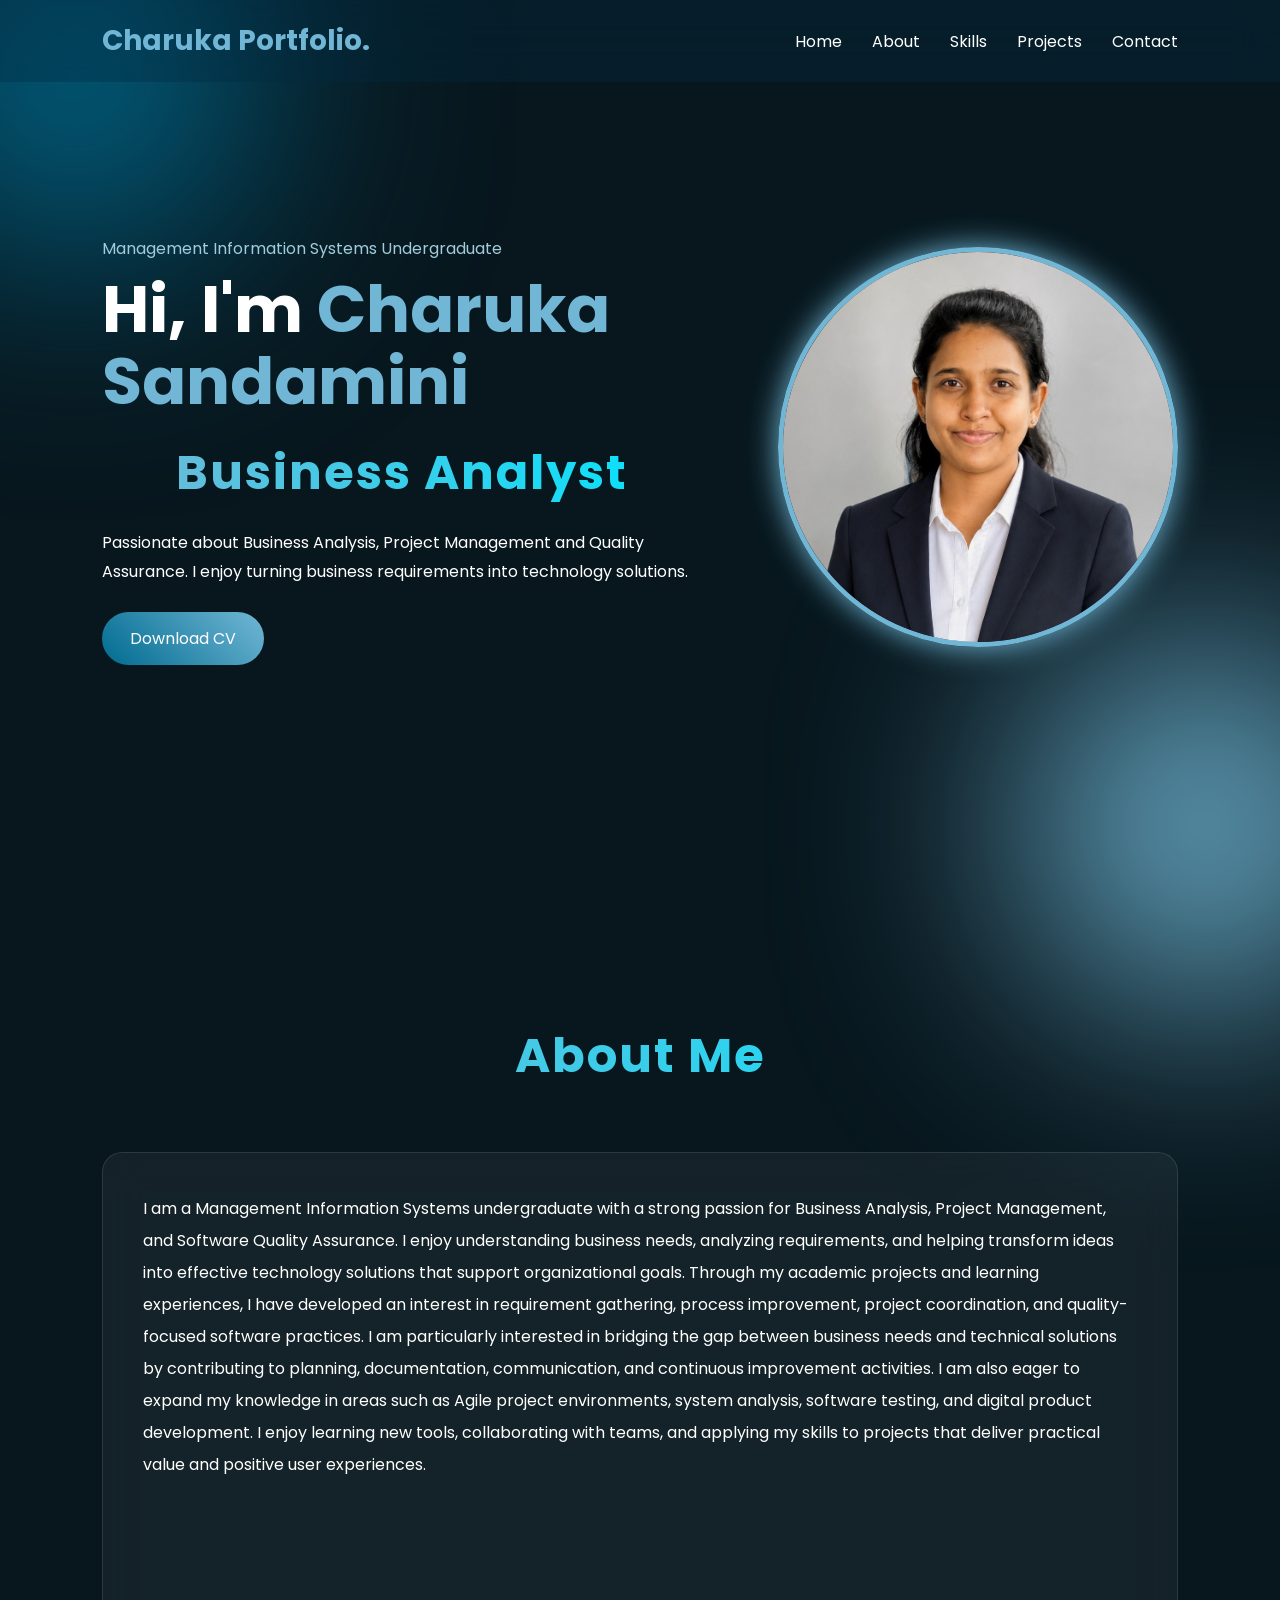
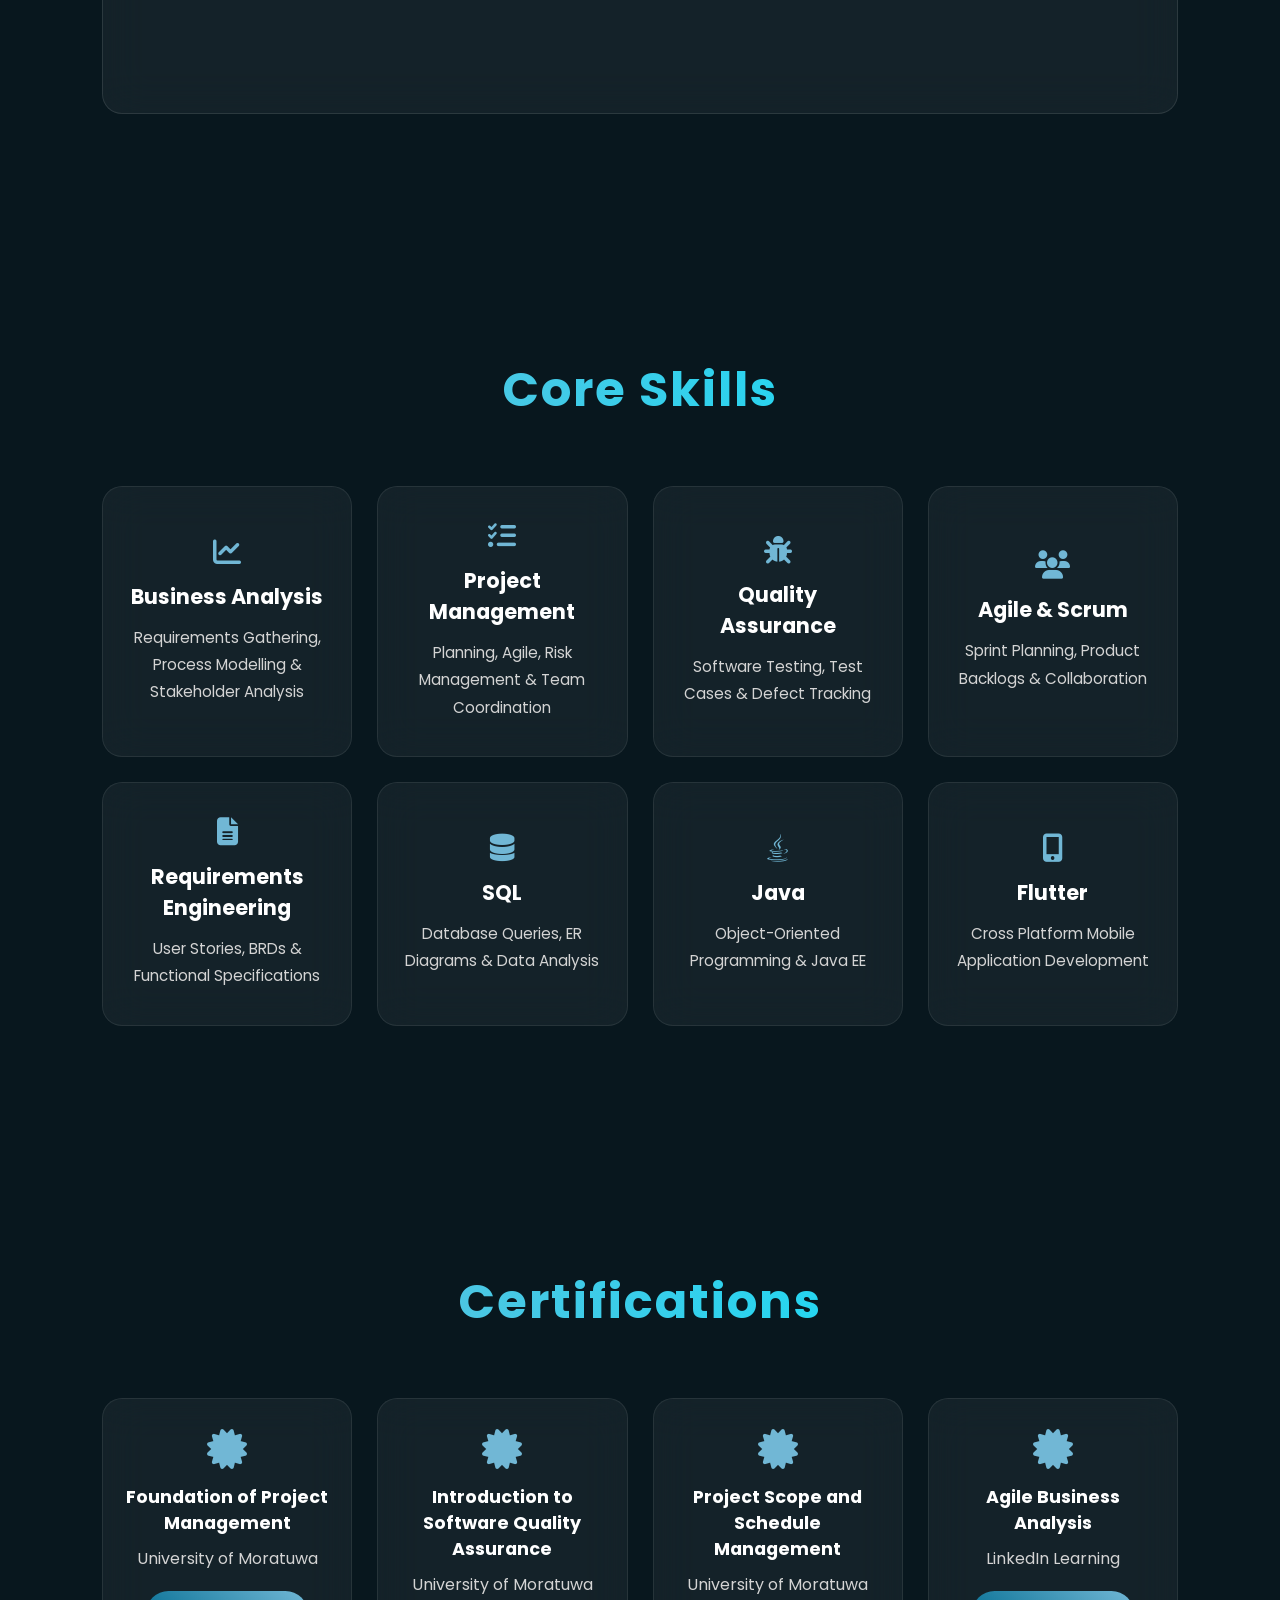
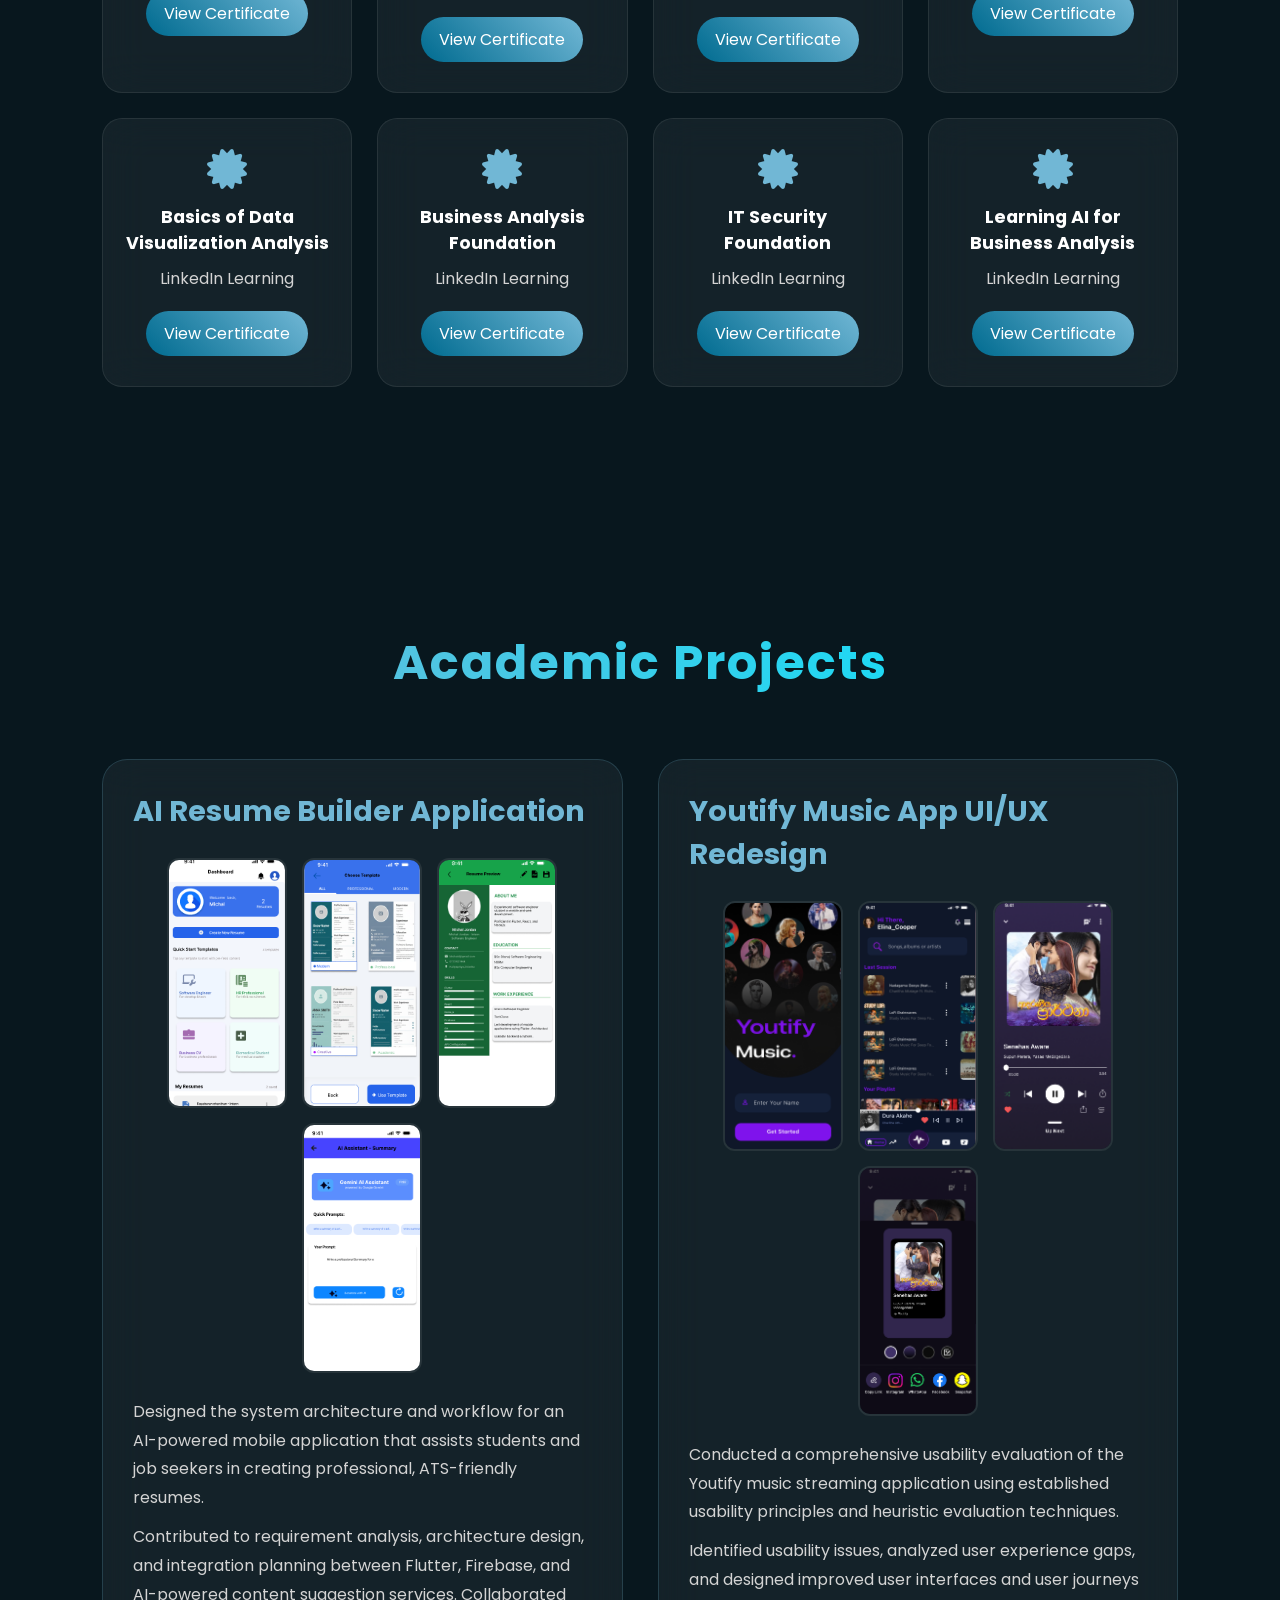
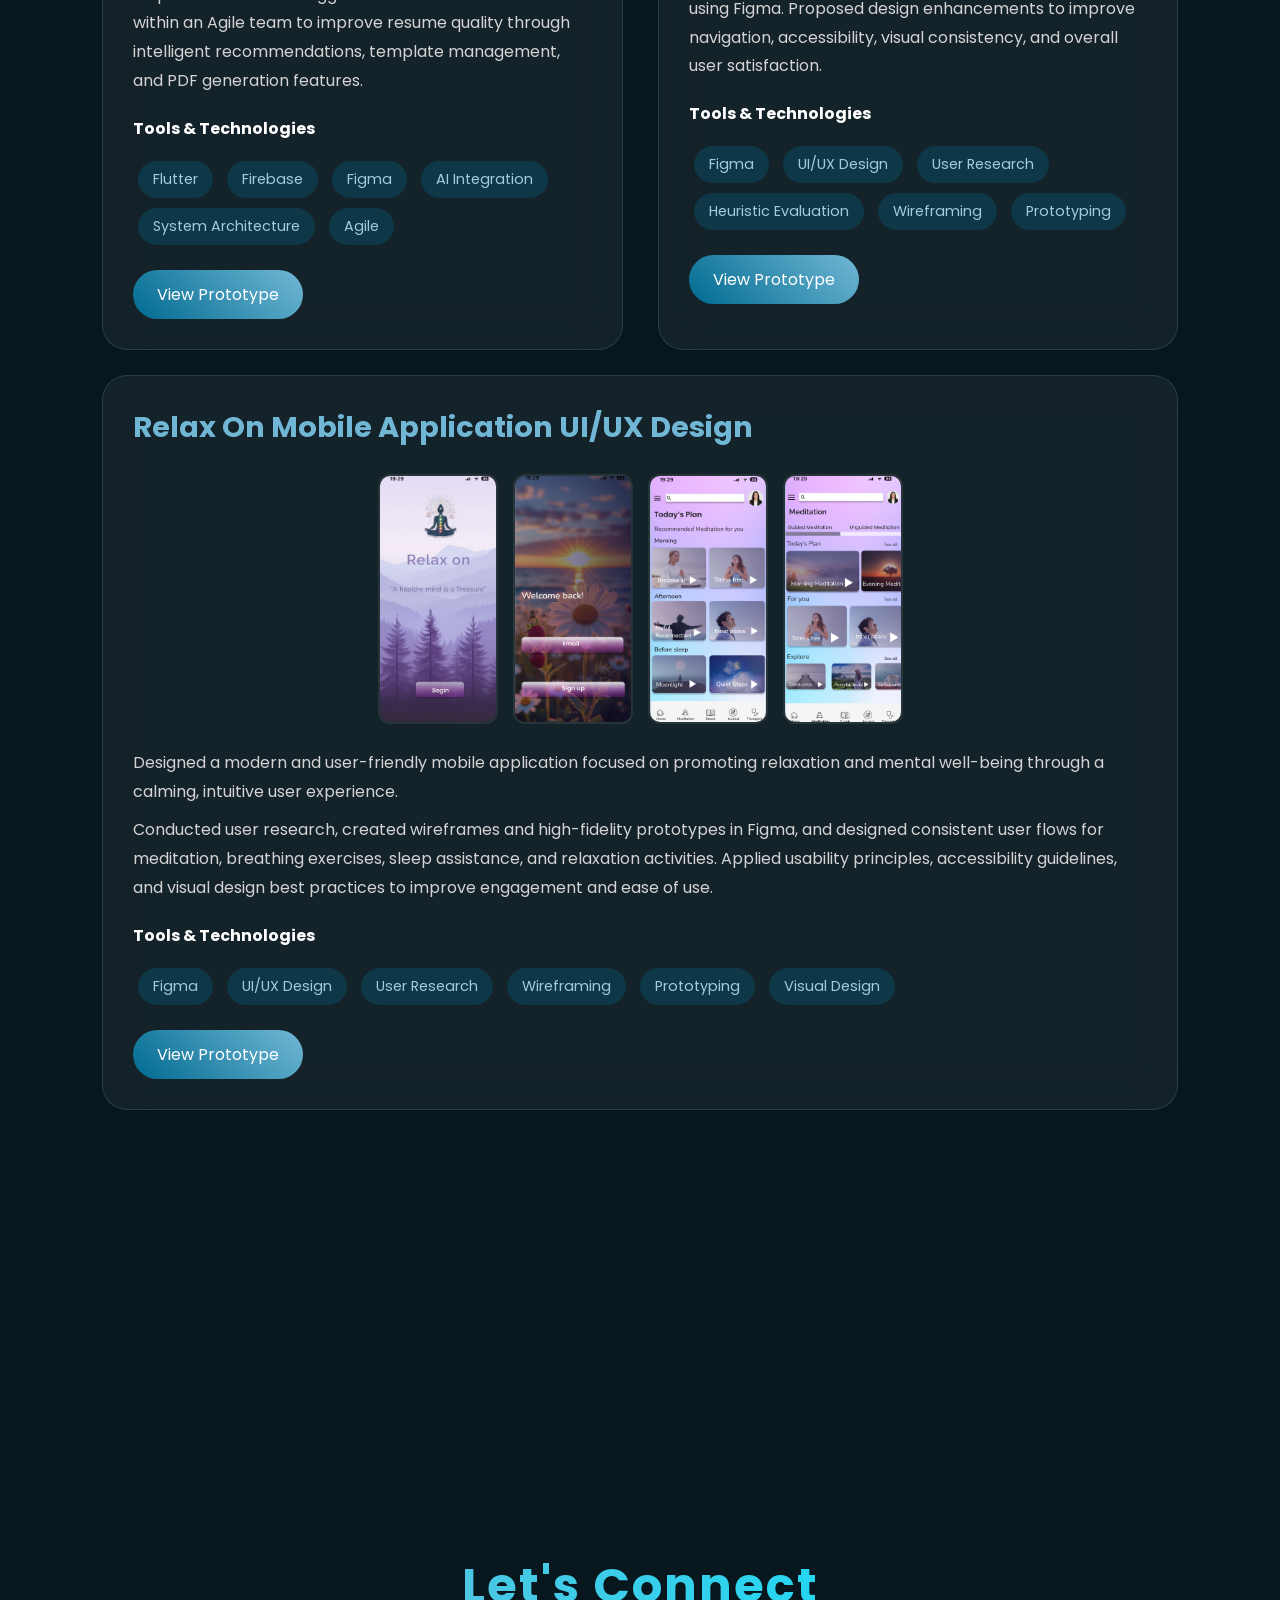
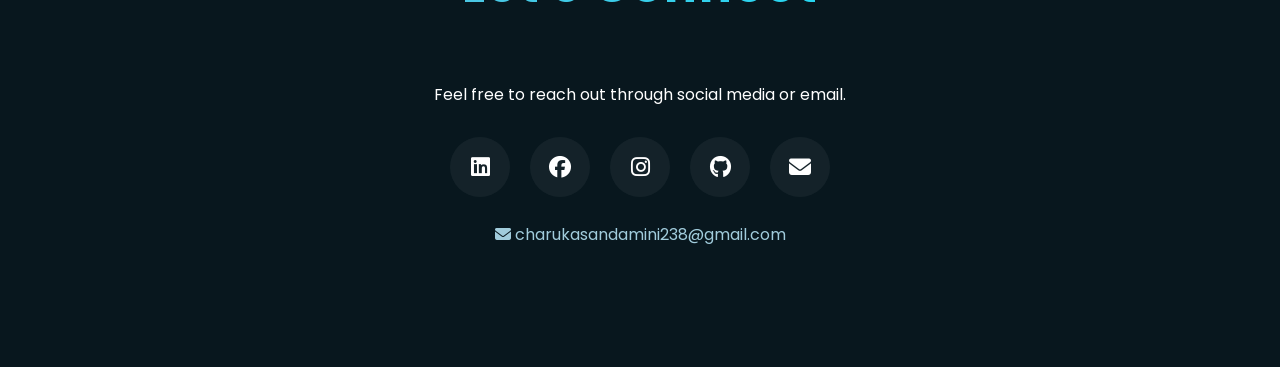
<file: index.html>
<!DOCTYPE html>
<html lang="en">

<head>

    <meta charset="UTF-8">
    <meta name="viewport" content="width=device-width, initial-scale=1.0">

    <title>Charuka Sandamini | Portfolio</title>

    <link rel="stylesheet" href="style.css">

    <link rel="preconnect" href="https://fonts.googleapis.com">

    <link href="https://fonts.googleapis.com/css2?family=Poppins:wght@300;400;500;600;700&display=swap"
        rel="stylesheet">

    <link rel="stylesheet"
        href="https://cdnjs.cloudflare.com/ajax/libs/font-awesome/6.5.1/css/all.min.css">

</head>

<body>

    <div class="blob blob1"></div>
    <div class="blob blob2"></div>

    <nav>

        <div class="logo">Charuka Portfolio.</div>

        <ul>

            <li><a href="#home">Home</a></li>
            <li><a href="#about">About</a></li>
            <li><a href="#skills">Skills</a></li>
            <li><a href="#projects">Projects</a></li>
            <li><a href="#contact">Contact</a></li>

        </ul>

    </nav>

    <!-- HERO -->

    <section id="home" class="hero">

        <div class="hero-text">

            <p class="tag">
                Management Information Systems Undergraduate
            </p>

            <h1>
                Hi, I'm <span>Charuka Sandamini</span>
            </h1>

            <h2 id="typing"></h2>

            <p>

                Passionate about Business Analysis,
                Project Management and Quality Assurance.

                I enjoy turning business requirements
                into technology solutions.

            </p>

            <a href="CV.pdf" class="btn" download>
                Download CV
            </a>

        </div>

        <div class="hero-image">
            <img src="images/profile.jpg" alt="Charuka Sandamini Portfolio Picture">
        </div>

    </section>

    <!-- ABOUT -->

    <section id="about">

        <h2>About Me</h2>

        <div class="glass-card">

            <p>
               
    I am a Management Information Systems undergraduate with a strong passion for Business Analysis, Project Management,
    and Software Quality Assurance. I enjoy understanding business needs, analyzing requirements, and helping transform
    ideas into effective technology solutions that support organizational goals.

    Through my academic projects and learning experiences, I have developed an interest in requirement gathering,
    process improvement, project coordination, and quality-focused software practices. I am particularly interested in
    bridging the gap between business needs and technical solutions by contributing to planning, documentation,
    communication, and continuous improvement activities.

    I am also eager to expand my knowledge in areas such as Agile project environments, system analysis, software testing,
    and digital product development. I enjoy learning new tools, collaborating with teams, and applying my skills to
    projects that deliver practical value and positive user experiences.

            </p>
            <br><br><br>
            <br><br><br>

        </div>

    </section>

    <!-- SKILLS -->

    <section id="skills">

        <h2>Core Skills</h2>

        <div class="skills-container">

    <div class="skill-card">
        <i class="fas fa-chart-line"></i>
        <h3>Business Analysis</h3>
        <p>Requirements Gathering, Process Modelling & Stakeholder Analysis</p>
    </div>

    <div class="skill-card">
        <i class="fas fa-list-check"></i>
        <h3>Project Management</h3>
        <p>Planning, Agile, Risk Management & Team Coordination</p>
    </div>

    <div class="skill-card">
        <i class="fas fa-bug"></i>
        <h3>Quality Assurance</h3>
        <p>Software Testing, Test Cases & Defect Tracking</p>
    </div>

    <div class="skill-card">
        <i class="fas fa-users"></i>
        <h3>Agile & Scrum</h3>
        <p>Sprint Planning, Product Backlogs & Collaboration</p>
    </div>

    <div class="skill-card">
        <i class="fas fa-file-alt"></i>
        <h3>Requirements Engineering</h3>
        <p>User Stories, BRDs & Functional Specifications</p>
    </div>

    <div class="skill-card">
        <i class="fas fa-database"></i>
        <h3>SQL</h3>
        <p>Database Queries, ER Diagrams & Data Analysis</p>
    </div>

    <div class="skill-card">
        <i class="fab fa-java"></i>
        <h3>Java</h3>
        <p>Object-Oriented Programming & Java EE</p>
    </div>

    <div class="skill-card">
        <i class="fas fa-mobile-alt"></i>
        <h3>Flutter</h3>
        <p>Cross Platform Mobile Application Development</p>
    </div>

</div>
    </section>

    <section id="certifications">

    <h2>Certifications</h2>

    <div class="cert-container">

        <div class="cert-card">
            <i class="fas fa-certificate"></i>
            <h3>Foundation of Project Management</h3>
            <p>University of Moratuwa</p>

            <a href="certificates/Foundations of Project Management.pdf"
               target="_blank"
               class="cert-btn">
               View Certificate
            </a>
        </div>

        <div class="cert-card">
            <i class="fas fa-certificate"></i>
            <h3>Introduction to Software Quality Assurance</h3>
            <p>University of Moratuwa</p>

            <a href="certificates/Introduction to Software Quality Assurance.pdf"
               target="_blank"
               class="cert-btn">
               View Certificate
            </a>
        </div>

        <div class="cert-card">
            <i class="fas fa-certificate"></i>
            <h3>Project Scope and Schedule Management</h3>
            <p>University of Moratuwa</p>

            <a href="certificates/Project Scope and Schedule Management.pdf"
               target="_blank"
               class="cert-btn">
               View Certificate
            </a>
        </div>

        <div class="cert-card">
            <i class="fas fa-certificate"></i>
            <h3>Agile Business Analysis</h3>
            <p>LinkedIn Learning</p>

            <a href="certificates/Agile Business Analysis.pdf"
               target="_blank"
               class="cert-btn">
               View Certificate
            </a>
        </div>

        <div class="cert-card">
            <i class="fas fa-certificate"></i>
            <h3>Basics of Data Visualization Analysis</h3>
            <p>LinkedIn Learning</p>

            <a href="certificates/Basics of Data Visualization Analysis.pdf"
               target="_blank"
               class="cert-btn">
               View Certificate
            </a>
        </div>

        <div class="cert-card">
            <i class="fas fa-certificate"></i>
            <h3>Business Analysis Foundation</h3>
            <p>LinkedIn Learning</p>

            <a href="certificates/Business Analysis Foundations.pdf"
               target="_blank"
               class="cert-btn">
               View Certificate
            </a>
        </div>

        <div class="cert-card">
            <i class="fas fa-certificate"></i>
            <h3>IT Security Foundation</h3>
            <p>LinkedIn Learning</p>

            <a href="certificates/IT Security Foundations Core Concepts.pdf"
               target="_blank"
               class="cert-btn">
               View Certificate
            </a>
        </div>

        <div class="cert-card">
            <i class="fas fa-certificate"></i>
            <h3>Learning AI for Business Analysis</h3>
            <p>LinkedIn Learning</p>

            <a href="certificates/Learning AI for Business Analysis.pdf"
               target="_blank"
               class="cert-btn">
               View Certificate
            </a>
        </div>

    </div>

</section>

  <!-- PROJECTS -->

<section id="projects">

    <h2>Academic Projects</h2>

    <div class="projects-container">

        <!-- AI Resume Builder -->

        <div class="project-card">

            <h3>AI Resume Builder Application</h3>

            <div class="project-images">

                <img src="images/resume1.png" alt="AI Resume Builder">
                <img src="images/resume2.png" alt="AI Resume Builder">
                <img src="images/resume3.png" alt="AI Resume Builder">
                <img src="images/resume4.png" alt="AI Resume Builder">

            </div>

            <p>
                Designed the system architecture and workflow for an AI-powered
                mobile application that assists students and job seekers in
                creating professional, ATS-friendly resumes.
            </p>

            <p>
                Contributed to requirement analysis, architecture design, and
                integration planning between Flutter, Firebase, and AI-powered
                content suggestion services. Collaborated within an Agile team
                to improve resume quality through intelligent recommendations,
                template management, and PDF generation features.
            </p>

            <div class="tools">

                <h4>Tools & Technologies</h4>

                <span>Flutter</span>
                <span>Firebase</span>
                <span>Figma</span>
                <span>AI Integration</span>
                <span>System Architecture</span>
                <span>Agile</span>

            </div>

            <a href="https://www.figma.com/design/O40ubVVzdHaPJi9HYGFsIR/AI-Resume-Builder-Application?node-id=0-1&t=bfbPQcgcWypOGn8v-1"
   target="_blank"
   class="project-btn">
   View Prototype
</a>

        </div>

        <!-- Youtify Redesign -->

        <div class="project-card">

            <h3>Youtify Music App UI/UX Redesign</h3>

            <div class="project-images">

                <img src="images/youtify1.png" alt="Youtify Redesign">
                <img src="images/youtify2.png" alt="Youtify Redesign">
                <img src="images/youtify3.png" alt="Youtify Redesign">
                <img src="images/youtify4.png" alt="Youtify Redesign">

            </div>

            <p>
                Conducted a comprehensive usability evaluation of the Youtify
                music streaming application using established usability
                principles and heuristic evaluation techniques.
            </p>

            <p>
                Identified usability issues, analyzed user experience gaps,
                and designed improved user interfaces and user journeys using
                Figma. Proposed design enhancements to improve navigation,
                accessibility, visual consistency, and overall user satisfaction.
            </p>

            <div class="tools">

                <h4>Tools & Technologies</h4>

                <span>Figma</span>
                <span>UI/UX Design</span>
                <span>User Research</span>
                <span>Heuristic Evaluation</span>
                <span>Wireframing</span>
                <span>Prototyping</span>

            </div>

            <a href="https://www.figma.com/design/BD1jzHPd06fz8vdqebgk5L/Youtify?node-id=0-1&t=2Kyfr1y65xOL4a2j-1"
   target="_blank"
   class="project-btn">
   View Prototype
</a>

        </div>

    </div> <br>

    <!-- Relax On Mobile UI/UX Design -->

<div class="project-card">

    <h3>Relax On Mobile Application UI/UX Design</h3>

    <div class="project-images">

        <img src="images/relax1.png" alt="Relax On Mobile">
        <img src="images/relax2.png" alt="Relax On Mobile">
        <img src="images/relax3.png" alt="Relax On Mobile">
        <img src="images/relax4.png" alt="Relax On Mobile">

    </div>

    <p>
        Designed a modern and user-friendly mobile application focused on
        promoting relaxation and mental well-being through a calming,
        intuitive user experience.
    </p>

    <p>
        Conducted user research, created wireframes and high-fidelity
        prototypes in Figma, and designed consistent user flows for
        meditation, breathing exercises, sleep assistance, and relaxation
        activities. Applied usability principles, accessibility guidelines,
        and visual design best practices to improve engagement and ease of use.
    </p>

    <div class="tools">

        <h4>Tools & Technologies</h4>

        <span>Figma</span>
        <span>UI/UX Design</span>
        <span>User Research</span>
        <span>Wireframing</span>
        <span>Prototyping</span>
        <span>Visual Design</span>

    </div>

    <a href="https://www.figma.com/design/o6DSYZ4C6jFlFJZtZtFg3j/Relax-On?node-id=0-1&t=iBCKInulBFqKXWyV-1"
   target="_blank"
   class="project-btn">
   View Prototype
</a>

</div>

</section>
    <br><br><br><br>
    <br><br><br><br>

    <!-- CONTACT -->

    <section id="contact">

        <h2>Let's Connect</h2>

        <p class="contact-text">

            Feel free to reach out through social media
            or email.

        </p>

        <div class="socials">

            <a href="https://linkedin.com/in/charuka-sandamini-973361255" target="_blank">
                <i class="fab fa-linkedin"></i>
            </a>

            <a href="https://www.facebook.com/share/17zoNkoNjV/" target="_blank">
                <i class="fab fa-facebook"></i>
            </a>

            <a href="https://www.instagram.com/charu_sandamini_?igsh=c3UxZGNlYWpiMjY2" target="_blank">
                <i class="fab fa-instagram"></i>
            </a>

            <a href="https://github.com/DSPCSandamini" target="_blank">
                <i class="fab fa-github"></i>
            </a>

            <a href="mailto:charukasandamini238@gmail.com">
                <i class="fas fa-envelope"></i>
            </a>

        </div>

        <p class="email">

            <i class="fas fa-envelope"></i>

            charukasandamini238@gmail.com

        </p>

    </section>

    <script src="script.js"></script>

</body>

</html>
</file>
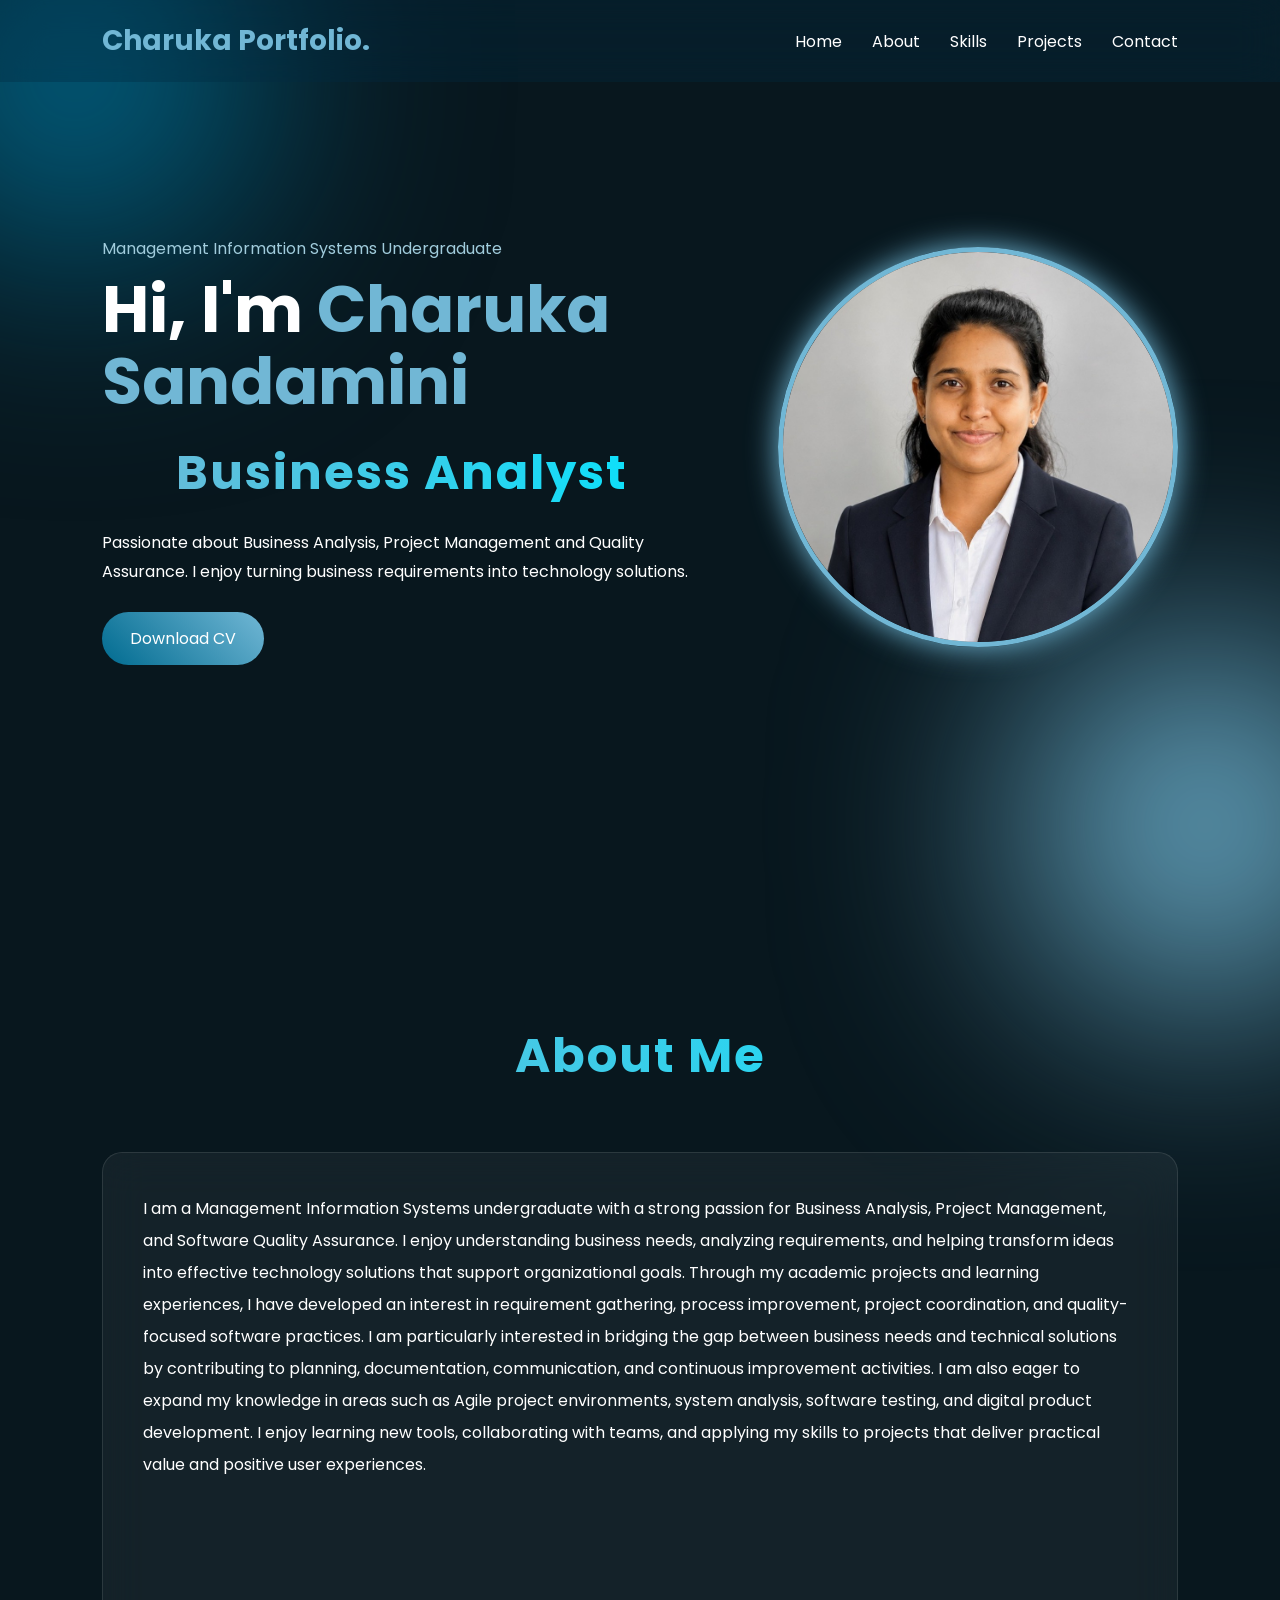
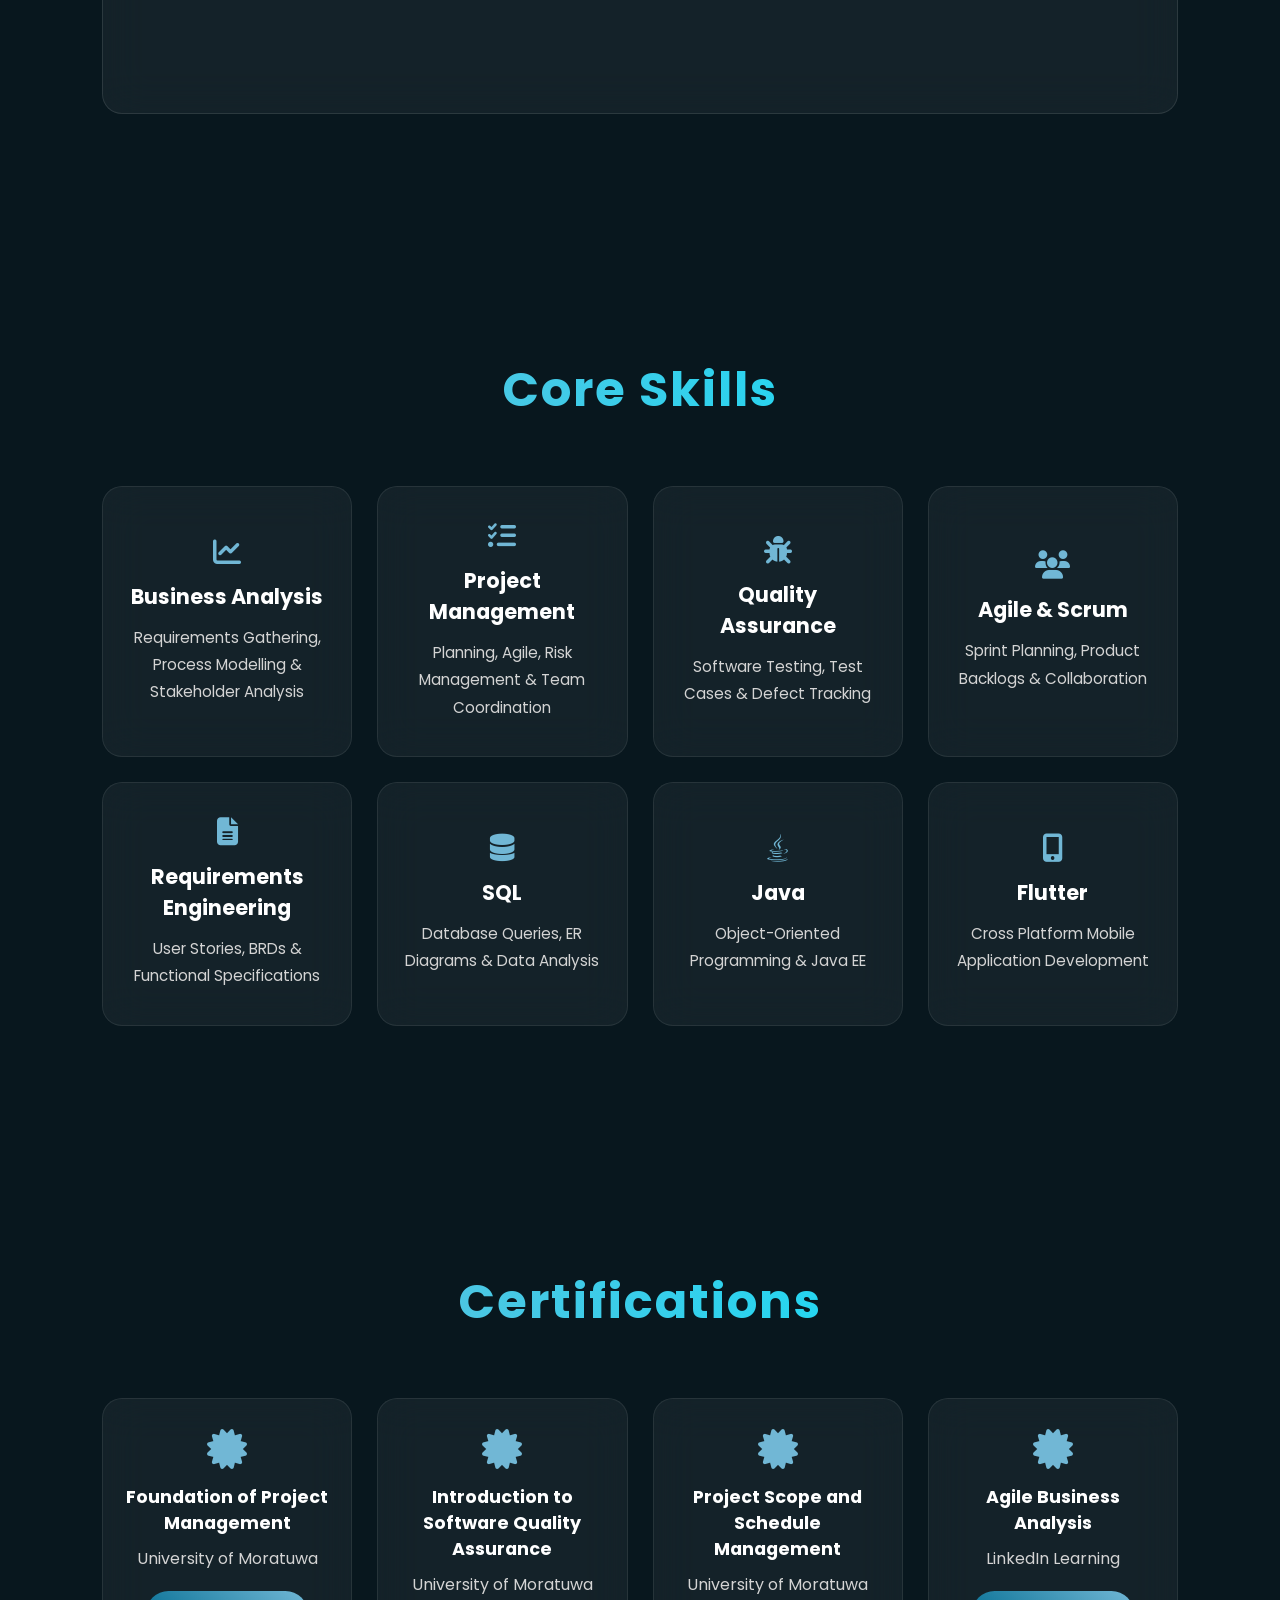
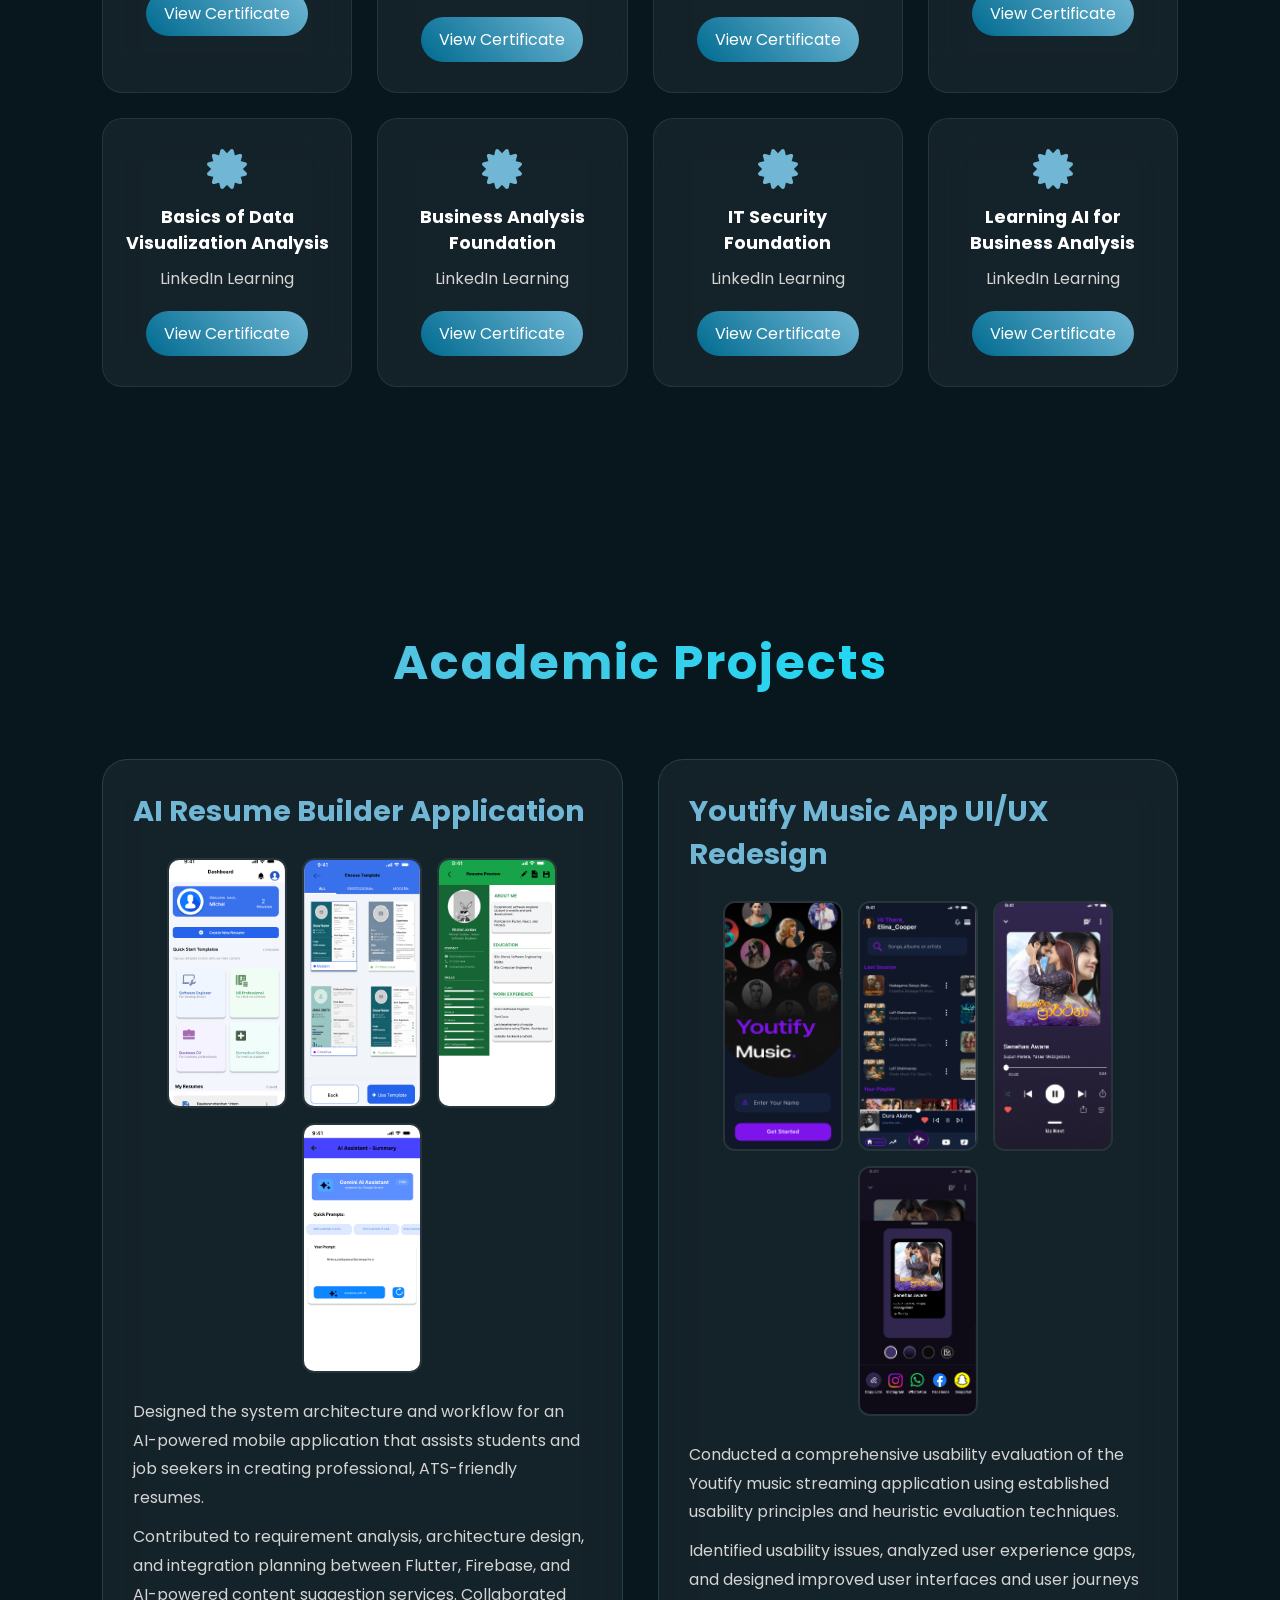
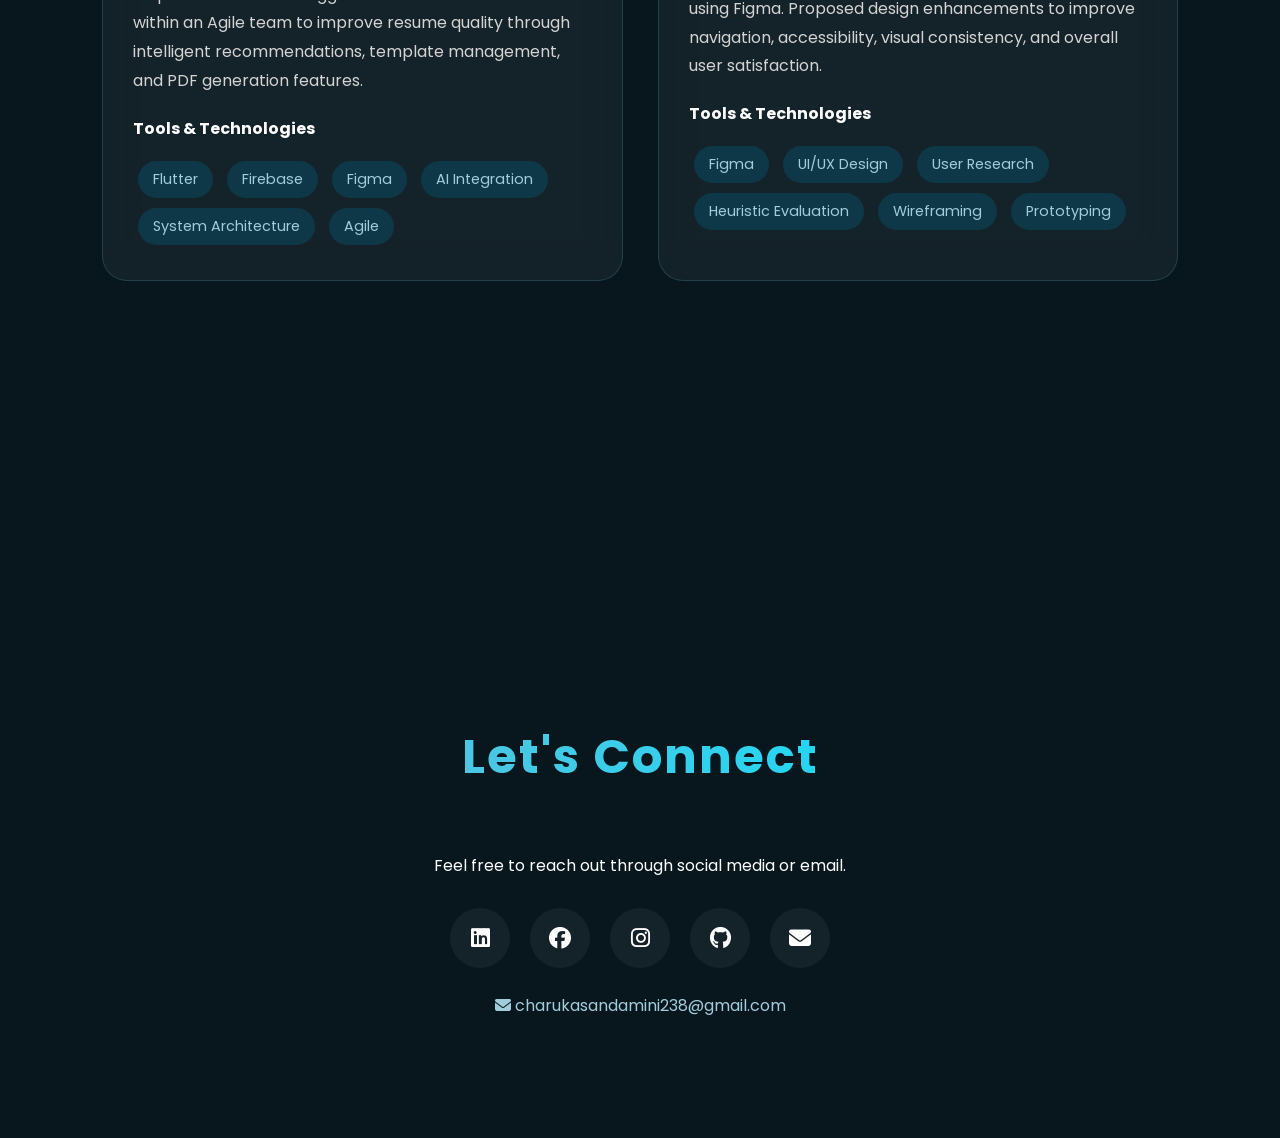
<file: Portfolio/index.html>
<!DOCTYPE html>
<html lang="en">

<head>

    <meta charset="UTF-8">
    <meta name="viewport" content="width=device-width, initial-scale=1.0">

    <title>Charuka Sandamini | Portfolio</title>

    <link rel="stylesheet" href="style.css">

    <link rel="preconnect" href="https://fonts.googleapis.com">

    <link href="https://fonts.googleapis.com/css2?family=Poppins:wght@300;400;500;600;700&display=swap"
        rel="stylesheet">

    <link rel="stylesheet"
        href="https://cdnjs.cloudflare.com/ajax/libs/font-awesome/6.5.1/css/all.min.css">

</head>

<body>

    <div class="blob blob1"></div>
    <div class="blob blob2"></div>

    <nav>

        <div class="logo">Charuka Portfolio.</div>

        <ul>

            <li><a href="#home">Home</a></li>
            <li><a href="#about">About</a></li>
            <li><a href="#skills">Skills</a></li>
            <li><a href="#projects">Projects</a></li>
            <li><a href="#contact">Contact</a></li>

        </ul>

    </nav>

    <!-- HERO -->

    <section id="home" class="hero">

        <div class="hero-text">

            <p class="tag">
                Management Information Systems Undergraduate
            </p>

            <h1>
                Hi, I'm <span>Charuka Sandamini</span>
            </h1>

            <h2 id="typing"></h2>

            <p>

                Passionate about Business Analysis,
                Project Management and Quality Assurance.

                I enjoy turning business requirements
                into technology solutions.

            </p>

            <a href="CV.pdf" class="btn" download>
                Download CV
            </a>

        </div>

        <div class="hero-image">
            <img src="profile.jpg" alt="Charuka Sandamini Portfolio Picture">
        </div>

    </section>

    <!-- ABOUT -->

    <section id="about">

        <h2>About Me</h2>

        <div class="glass-card">

            <p>
               
    I am a Management Information Systems undergraduate with a strong passion for Business Analysis, Project Management,
    and Software Quality Assurance. I enjoy understanding business needs, analyzing requirements, and helping transform
    ideas into effective technology solutions that support organizational goals.

    Through my academic projects and learning experiences, I have developed an interest in requirement gathering,
    process improvement, project coordination, and quality-focused software practices. I am particularly interested in
    bridging the gap between business needs and technical solutions by contributing to planning, documentation,
    communication, and continuous improvement activities.

    I am also eager to expand my knowledge in areas such as Agile project environments, system analysis, software testing,
    and digital product development. I enjoy learning new tools, collaborating with teams, and applying my skills to
    projects that deliver practical value and positive user experiences.

            </p>
            <br><br><br>
            <br><br><br>

        </div>

    </section>

    <!-- SKILLS -->

    <section id="skills">

        <h2>Core Skills</h2>

        <div class="skills-container">

    <div class="skill-card">
        <i class="fas fa-chart-line"></i>
        <h3>Business Analysis</h3>
        <p>Requirements Gathering, Process Modelling & Stakeholder Analysis</p>
    </div>

    <div class="skill-card">
        <i class="fas fa-list-check"></i>
        <h3>Project Management</h3>
        <p>Planning, Agile, Risk Management & Team Coordination</p>
    </div>

    <div class="skill-card">
        <i class="fas fa-bug"></i>
        <h3>Quality Assurance</h3>
        <p>Software Testing, Test Cases & Defect Tracking</p>
    </div>

    <div class="skill-card">
        <i class="fas fa-users"></i>
        <h3>Agile & Scrum</h3>
        <p>Sprint Planning, Product Backlogs & Collaboration</p>
    </div>

    <div class="skill-card">
        <i class="fas fa-file-alt"></i>
        <h3>Requirements Engineering</h3>
        <p>User Stories, BRDs & Functional Specifications</p>
    </div>

    <div class="skill-card">
        <i class="fas fa-database"></i>
        <h3>SQL</h3>
        <p>Database Queries, ER Diagrams & Data Analysis</p>
    </div>

    <div class="skill-card">
        <i class="fab fa-java"></i>
        <h3>Java</h3>
        <p>Object-Oriented Programming & Java EE</p>
    </div>

    <div class="skill-card">
        <i class="fas fa-mobile-alt"></i>
        <h3>Flutter</h3>
        <p>Cross Platform Mobile Application Development</p>
    </div>

</div>
    </section>

    <section id="certifications">

    <h2>Certifications</h2>

    <div class="cert-container">

        <div class="cert-card">
            <i class="fas fa-certificate"></i>
            <h3>Foundation of Project Management</h3>
            <p>University of Moratuwa</p>

            <a href="certificates/Foundations of Project Management.pdf"
               target="_blank"
               class="cert-btn">
               View Certificate
            </a>
        </div>

        <div class="cert-card">
            <i class="fas fa-certificate"></i>
            <h3>Introduction to Software Quality Assurance</h3>
            <p>University of Moratuwa</p>

            <a href="certificates/Introduction to Software Quality Assurance.pdf"
               target="_blank"
               class="cert-btn">
               View Certificate
            </a>
        </div>

        <div class="cert-card">
            <i class="fas fa-certificate"></i>
            <h3>Project Scope and Schedule Management</h3>
            <p>University of Moratuwa</p>

            <a href="certificates/Project Scope and Schedule Management.pdf"
               target="_blank"
               class="cert-btn">
               View Certificate
            </a>
        </div>

        <div class="cert-card">
            <i class="fas fa-certificate"></i>
            <h3>Agile Business Analysis</h3>
            <p>LinkedIn Learning</p>

            <a href="certificates/Agile Business Analysis.pdf"
               target="_blank"
               class="cert-btn">
               View Certificate
            </a>
        </div>

        <div class="cert-card">
            <i class="fas fa-certificate"></i>
            <h3>Basics of Data Visualization Analysis</h3>
            <p>LinkedIn Learning</p>

            <a href="certificates/Basics of Data Visualization Analysis.pdf"
               target="_blank"
               class="cert-btn">
               View Certificate
            </a>
        </div>

        <div class="cert-card">
            <i class="fas fa-certificate"></i>
            <h3>Business Analysis Foundation</h3>
            <p>LinkedIn Learning</p>

            <a href="certificates/Business Analysis Foundations.pdf"
               target="_blank"
               class="cert-btn">
               View Certificate
            </a>
        </div>

        <div class="cert-card">
            <i class="fas fa-certificate"></i>
            <h3>IT Security Foundation</h3>
            <p>LinkedIn Learning</p>

            <a href="certificates/IT Security Foundations Core Concepts.pdf"
               target="_blank"
               class="cert-btn">
               View Certificate
            </a>
        </div>

        <div class="cert-card">
            <i class="fas fa-certificate"></i>
            <h3>Learning AI for Business Analysis</h3>
            <p>LinkedIn Learning</p>

            <a href="certificates/Learning AI for Business Analysis.pdf"
               target="_blank"
               class="cert-btn">
               View Certificate
            </a>
        </div>

    </div>

</section>

  <!-- PROJECTS -->

<section id="projects">

    <h2>Academic Projects</h2>

    <div class="projects-container">

        <!-- AI Resume Builder -->

        <div class="project-card">

            <h3>AI Resume Builder Application</h3>

            <div class="project-images">

                <img src="resume1.png" alt="AI Resume Builder">
                <img src="resume2.png" alt="AI Resume Builder">
                <img src="resume3.png" alt="AI Resume Builder">
                <img src="resume4.png" alt="AI Resume Builder">

            </div>

            <p>
                Designed the system architecture and workflow for an AI-powered
                mobile application that assists students and job seekers in
                creating professional, ATS-friendly resumes.
            </p>

            <p>
                Contributed to requirement analysis, architecture design, and
                integration planning between Flutter, Firebase, and AI-powered
                content suggestion services. Collaborated within an Agile team
                to improve resume quality through intelligent recommendations,
                template management, and PDF generation features.
            </p>

            <div class="tools">

                <h4>Tools & Technologies</h4>

                <span>Flutter</span>
                <span>Firebase</span>
                <span>Figma</span>
                <span>AI Integration</span>
                <span>System Architecture</span>
                <span>Agile</span>

            </div>

        </div>

        <!-- Youtify Redesign -->

        <div class="project-card">

            <h3>Youtify Music App UI/UX Redesign</h3>

            <div class="project-images">

                <img src="youtify1.png" alt="Youtify Redesign">
                <img src="youtify2.png" alt="Youtify Redesign">
                <img src="youtify3.png" alt="Youtify Redesign">
                <img src="youtify4.png" alt="Youtify Redesign">

            </div>

            <p>
                Conducted a comprehensive usability evaluation of the Youtify
                music streaming application using established usability
                principles and heuristic evaluation techniques.
            </p>

            <p>
                Identified usability issues, analyzed user experience gaps,
                and designed improved user interfaces and user journeys using
                Figma. Proposed design enhancements to improve navigation,
                accessibility, visual consistency, and overall user satisfaction.
            </p>

            <div class="tools">

                <h4>Tools & Technologies</h4>

                <span>Figma</span>
                <span>UI/UX Design</span>
                <span>User Research</span>
                <span>Heuristic Evaluation</span>
                <span>Wireframing</span>
                <span>Prototyping</span>

            </div>

        </div>

    </div>

</section>
    <br><br><br><br>
    <br><br><br><br>

    <!-- CONTACT -->

    <section id="contact">

        <h2>Let's Connect</h2>

        <p class="contact-text">

            Feel free to reach out through social media
            or email.

        </p>

        <div class="socials">

            <a href="https:linkedin.com/in/charuka-sandamini-973361255" target="_blank">
                <i class="fab fa-linkedin"></i>
            </a>

            <a href="https://www.facebook.com/share/17zoNkoNjV/" target="_blank">
                <i class="fab fa-facebook"></i>
            </a>

            <a href="https://www.instagram.com/charu_sandamini_?igsh=c3UxZGNlYWpiMjY2" target="_blank">
                <i class="fab fa-instagram"></i>
            </a>

            <a href="https://github.com/DSPCSandamini" target="_blank">
                <i class="fab fa-github"></i>
            </a>

            <a href="mailto:charukasandamini238@gmail.com">
                <i class="fas fa-envelope"></i>
            </a>

        </div>

        <p class="email">

            <i class="fas fa-envelope"></i>

            charukasandamini238@gmail.com

        </p>

    </section>

    <script src="script.js"></script>

</body>

</html>
</file>
<file: style.css>
:root{

--dark-blue:#042B44;
--ocean-blue:#006B90;
--light-blue:#A1CCDC;
--black-blue:#08171E;
--sky-blue:#71B7D5;

}

*{
margin:0;
padding:0;
box-sizing:border-box;
font-family:'Poppins',sans-serif;
}

html{
scroll-behavior:smooth;
}

body{

background:var(--black-blue);

color:white;

overflow-x:hidden;
}

/* Background Glow */

.blob{

position:fixed;

border-radius:50%;

filter:blur(120px);

z-index:-1;

}

.blob1{

width:350px;
height:350px;

background:var(--ocean-blue);

top:-100px;
left:-100px;
}

.blob2{

width:350px;
height:350px;

background:var(--sky-blue);

bottom:-100px;
right:-100px;
}

/* Navbar */

nav{

position:fixed;

top:0;

width:100%;

display:flex;
justify-content:space-between;
align-items:center;

padding:20px 8%;

background:rgba(4,43,68,.35);

backdrop-filter:blur(20px);

z-index:999;
}

.logo{

font-size:28px;

font-weight:700;

color:var(--sky-blue);
}

nav ul{

display:flex;

list-style:none;

gap:30px;
}

nav a{

text-decoration:none;

color:white;
}

nav a:hover{

color:var(--sky-blue);
}

/* Hero */

.hero{

min-height:100vh;

display:flex;

justify-content:space-between;
align-items:center;

padding:0 8%;
}

.hero-text{

max-width:600px;
}

.tag{

color:var(--light-blue);

margin-bottom:10px;
}

.hero h1{

font-size:65px;

line-height:1.1;
}

.hero h1 span{

color:var(--sky-blue);
}

.hero h2{

margin:20px 0;

color:var(--light-blue);
}

.hero p{

line-height:1.8;
}

.hero-image img{

width:400px;
height:400px;

object-fit:cover;

border-radius:50%;

border:5px solid var(--sky-blue);

box-shadow:
0 0 30px var(--sky-blue);

animation:float 4s infinite ease-in-out;
}

@keyframes float{

50%{
transform:translateY(-15px);
}

}

/* Button */

.btn{

display:inline-block;

margin-top:25px;

padding:14px 28px;

border-radius:50px;

text-decoration:none;

background:linear-gradient(
45deg,
var(--ocean-blue),
var(--sky-blue)
);

color:white;
}

/* Sections */

section{

padding:120px 8%;
}

section h2{
    text-align:center;
    margin-bottom:60px;

    font-size:3rem;
    font-weight:700;

    background:linear-gradient(
        90deg,
        #71B7D5,
        #00E5FF,
        #A1CCDC,
        #71B7D5
    );

    background-size:300% auto;

    -webkit-background-clip:text;
    -webkit-text-fill-color:transparent;

    animation:gradientText 5s linear infinite;

    letter-spacing:2px;
}

@keyframes gradientText{
    0%{
        background-position:0% center;
    }
    100%{
        background-position:300% center;
    }
}

/* Glass Card */

.glass-card{

background:rgba(255,255,255,.05);

backdrop-filter:blur(20px);

padding:40px;

border-radius:20px;

border:1px solid rgba(255,255,255,.1);

line-height:2;
}

/* Skills */

.skills-container{

display:grid;

grid-template-columns:repeat(4,1fr);

gap:25px;

}
.skill-card{

padding:35px 25px;

background:rgba(255,255,255,.05);

backdrop-filter:blur(20px);

border-radius:20px;

text-align:center;

transition:.4s;

border:1px solid rgba(255,255,255,.08);

min-height:230px;

display:flex;
flex-direction:column;
justify-content:center;

}

.skill-card i{

font-size:28px;

color:var(--sky-blue);

margin-bottom:15px;

}

.skill-card h3{

font-size:1.3rem;

margin-bottom:12px;

color:white;

}

.skill-card p{

font-size:.95rem;

line-height:1.8;

color:#d4d4d4;

}

.skill-card:hover{

transform:translateY(-10px);

background:rgba(0,107,144,.25);

box-shadow:
0 0 25px rgba(113,183,213,.3);

}
.skill-card:hover{

background:var(--dark-blue);

transform:translateY(-10px);
}

/* ======================
   CERTIFICATIONS
====================== */

.cert-container{

    display:grid;
    grid-template-columns:repeat(4,1fr);
    gap:25px;

}

.cert-card{

    background:rgba(255,255,255,.05);
    backdrop-filter:blur(20px);

    border:1px solid rgba(255,255,255,.08);

    border-radius:20px;

    padding:30px 20px;

    text-align:center;

    transition:.4s;

}

.cert-card:hover{

    transform:translateY(-10px);

    box-shadow:
    0 0 25px rgba(113,183,213,.35);

    background:rgba(0,107,144,.25);

}

.cert-card i{

    font-size:40px;

    color:var(--sky-blue);

    margin-bottom:15px;

}

.cert-card h3{

    font-size:1.1rem;

    margin-bottom:10px;

    color:white;

}

.cert-card p{

    color:#d4d4d4;

    margin-bottom:20px;

}

.cert-btn{

    display:inline-block;

    padding:10px 18px;

    border-radius:30px;

    text-decoration:none;

    color:white;

    background:linear-gradient(
        45deg,
        var(--ocean-blue),
        var(--sky-blue)
    );

    transition:.3s;

}

.cert-btn:hover{

    transform:scale(1.05);

}

/* =======================
   PROJECTS
======================= */

.projects-container{

    display:grid;

    grid-template-columns:repeat(auto-fit,minmax(480px,1fr));

    gap:35px;

}

.project-card {

    background: rgba(255,255,255,0.05);

    border: 1px solid rgba(113,183,213,0.2);

    border-radius: 25px;

    padding: 30px;

    backdrop-filter: blur(20px);

    transition: 0.4s;

}

.project-card:hover {

    transform: translateY(-10px);

    box-shadow:
    0 0 30px rgba(113,183,213,.35);

}

.project-card h3 {

    color: var(--sky-blue);

    margin-bottom: 25px;

    font-size: 1.8rem;

}

.project-images {

    display: flex;

    gap: 15px;

    margin-bottom: 25px;

    justify-content: center;

    flex-wrap: wrap;

}

.project-images img {

    width: 120px;

    height: 250px;

    object-fit: cover;

    border-radius: 12px;

    border: 2px solid rgba(255,255,255,.08);

    transition: .3s;

}

.project-images img:hover {

    transform: scale(1.05);

}

.project-card p {

    line-height: 1.8;

    color: #d4d4d4;

    margin-bottom: 10px;

}

.tools {

    margin-top: 20px;

}

.tools h4 {

    color: white;

    margin-bottom: 15px;

}

.tools span {

    display: inline-block;

    padding: 8px 15px;

    margin: 5px;

    border-radius: 30px;

    background: rgba(0,107,144,.3);

    color: var(--light-blue);

    font-size: 0.9rem;

}

.project-btn{

    display:inline-block;

    margin-top:20px;

    padding:12px 24px;

    border-radius:30px;

    text-decoration:none;

    color:white;

    background:linear-gradient(
        45deg,
        var(--ocean-blue),
        var(--sky-blue)
    );

    transition:.3s;

}

.project-btn:hover{

    transform:translateY(-3px);

    box-shadow:0 0 20px rgba(113,183,213,.4);

}

/* Contact */

.contact-text{

text-align:center;

margin-bottom:30px;
}

.socials{

display:flex;

justify-content:center;

gap:20px;
}

.socials a{

width:60px;
height:60px;

display:flex;

justify-content:center;
align-items:center;

border-radius:50%;

font-size:22px;

text-decoration:none;

background:rgba(255,255,255,.05);

color:white;

transition:.3s;
}

.socials a:hover{

background:var(--sky-blue);

color:var(--black-blue);

transform:translateY(-5px);
}

.email{

text-align:center;

margin-top:25px;

color:var(--light-blue);
}

@media(max-width:1200px){

    .projects-container{

        grid-template-columns:1fr;
    }

}

@media(max-width:768px){

    .hero{

        flex-direction:column-reverse;
        text-align:center;
        gap:40px;
    }

    .hero-image img{

        width:280px;
        height:280px;
    }

    .skills-container{

        grid-template-columns:repeat(2,1fr);
    }

    .project-images img{

        width:90px;
        height:190px;
    }

}

@media(max-width:576px){

    .skills-container{

        grid-template-columns:1fr;
    }

    .project-images{

        justify-content:center;
    }

}
</file>
<file: Portfolio/style.css>
:root{

--dark-blue:#042B44;
--ocean-blue:#006B90;
--light-blue:#A1CCDC;
--black-blue:#08171E;
--sky-blue:#71B7D5;

}

*{
margin:0;
padding:0;
box-sizing:border-box;
font-family:'Poppins',sans-serif;
}

html{
scroll-behavior:smooth;
}

body{

background:var(--black-blue);

color:white;

overflow-x:hidden;
}

/* Background Glow */

.blob{

position:fixed;

border-radius:50%;

filter:blur(120px);

z-index:-1;

}

.blob1{

width:350px;
height:350px;

background:var(--ocean-blue);

top:-100px;
left:-100px;
}

.blob2{

width:350px;
height:350px;

background:var(--sky-blue);

bottom:-100px;
right:-100px;
}

/* Navbar */

nav{

position:fixed;

top:0;

width:100%;

display:flex;
justify-content:space-between;
align-items:center;

padding:20px 8%;

background:rgba(4,43,68,.35);

backdrop-filter:blur(20px);

z-index:999;
}

.logo{

font-size:28px;

font-weight:700;

color:var(--sky-blue);
}

nav ul{

display:flex;

list-style:none;

gap:30px;
}

nav a{

text-decoration:none;

color:white;
}

nav a:hover{

color:var(--sky-blue);
}

/* Hero */

.hero{

min-height:100vh;

display:flex;

justify-content:space-between;
align-items:center;

padding:0 8%;
}

.hero-text{

max-width:600px;
}

.tag{

color:var(--light-blue);

margin-bottom:10px;
}

.hero h1{

font-size:65px;

line-height:1.1;
}

.hero h1 span{

color:var(--sky-blue);
}

.hero h2{

margin:20px 0;

color:var(--light-blue);
}

.hero p{

line-height:1.8;
}

.hero-image img{

width:400px;
height:400px;

object-fit:cover;

border-radius:50%;

border:5px solid var(--sky-blue);

box-shadow:
0 0 30px var(--sky-blue);

animation:float 4s infinite ease-in-out;
}

@keyframes float{

50%{
transform:translateY(-15px);
}

}

/* Button */

.btn{

display:inline-block;

margin-top:25px;

padding:14px 28px;

border-radius:50px;

text-decoration:none;

background:linear-gradient(
45deg,
var(--ocean-blue),
var(--sky-blue)
);

color:white;
}

/* Sections */

section{

padding:120px 8%;
}

section h2{
    text-align:center;
    margin-bottom:60px;

    font-size:3rem;
    font-weight:700;

    background:linear-gradient(
        90deg,
        #71B7D5,
        #00E5FF,
        #A1CCDC,
        #71B7D5
    );

    background-size:300% auto;

    -webkit-background-clip:text;
    -webkit-text-fill-color:transparent;

    animation:gradientText 5s linear infinite;

    letter-spacing:2px;
}

@keyframes gradientText{
    0%{
        background-position:0% center;
    }
    100%{
        background-position:300% center;
    }
}

/* Glass Card */

.glass-card{

background:rgba(255,255,255,.05);

backdrop-filter:blur(20px);

padding:40px;

border-radius:20px;

border:1px solid rgba(255,255,255,.1);

line-height:2;
}

/* Skills */

.skills-container{

display:grid;

grid-template-columns:repeat(4,1fr);

gap:25px;

}
.skill-card{

padding:35px 25px;

background:rgba(255,255,255,.05);

backdrop-filter:blur(20px);

border-radius:20px;

text-align:center;

transition:.4s;

border:1px solid rgba(255,255,255,.08);

min-height:230px;

display:flex;
flex-direction:column;
justify-content:center;

}

.skill-card i{

font-size:28px;

color:var(--sky-blue);

margin-bottom:15px;

}

.skill-card h3{

font-size:1.3rem;

margin-bottom:12px;

color:white;

}

.skill-card p{

font-size:.95rem;

line-height:1.8;

color:#d4d4d4;

}

.skill-card:hover{

transform:translateY(-10px);

background:rgba(0,107,144,.25);

box-shadow:
0 0 25px rgba(113,183,213,.3);

}
.skill-card:hover{

background:var(--dark-blue);

transform:translateY(-10px);
}

/* ======================
   CERTIFICATIONS
====================== */

.cert-container{

    display:grid;
    grid-template-columns:repeat(4,1fr);
    gap:25px;

}

.cert-card{

    background:rgba(255,255,255,.05);
    backdrop-filter:blur(20px);

    border:1px solid rgba(255,255,255,.08);

    border-radius:20px;

    padding:30px 20px;

    text-align:center;

    transition:.4s;

}

.cert-card:hover{

    transform:translateY(-10px);

    box-shadow:
    0 0 25px rgba(113,183,213,.35);

    background:rgba(0,107,144,.25);

}

.cert-card i{

    font-size:40px;

    color:var(--sky-blue);

    margin-bottom:15px;

}

.cert-card h3{

    font-size:1.1rem;

    margin-bottom:10px;

    color:white;

}

.cert-card p{

    color:#d4d4d4;

    margin-bottom:20px;

}

.cert-btn{

    display:inline-block;

    padding:10px 18px;

    border-radius:30px;

    text-decoration:none;

    color:white;

    background:linear-gradient(
        45deg,
        var(--ocean-blue),
        var(--sky-blue)
    );

    transition:.3s;

}

.cert-btn:hover{

    transform:scale(1.05);

}

/* =======================
   PROJECTS
======================= */

.projects-container {

    display: grid;
    grid-template-columns: repeat(2, 1fr);
    gap: 35px;

}

.project-card {

    background: rgba(255,255,255,0.05);

    border: 1px solid rgba(113,183,213,0.2);

    border-radius: 25px;

    padding: 30px;

    backdrop-filter: blur(20px);

    transition: 0.4s;

}

.project-card:hover {

    transform: translateY(-10px);

    box-shadow:
    0 0 30px rgba(113,183,213,.35);

}

.project-card h3 {

    color: var(--sky-blue);

    margin-bottom: 25px;

    font-size: 1.8rem;

}

.project-images {

    display: flex;

    gap: 15px;

    margin-bottom: 25px;

    justify-content: center;

    flex-wrap: wrap;

}

.project-images img {

    width: 120px;

    height: 250px;

    object-fit: cover;

    border-radius: 12px;

    border: 2px solid rgba(255,255,255,.08);

    transition: .3s;

}

.project-images img:hover {

    transform: scale(1.05);

}

.project-card p {

    line-height: 1.8;

    color: #d4d4d4;

    margin-bottom: 10px;

}

.tools {

    margin-top: 20px;

}

.tools h4 {

    color: white;

    margin-bottom: 15px;

}

.tools span {

    display: inline-block;

    padding: 8px 15px;

    margin: 5px;

    border-radius: 30px;

    background: rgba(0,107,144,.3);

    color: var(--light-blue);

    font-size: 0.9rem;

}


/* Contact */

.contact-text{

text-align:center;

margin-bottom:30px;
}

.socials{

display:flex;

justify-content:center;

gap:20px;
}

.socials a{

width:60px;
height:60px;

display:flex;

justify-content:center;
align-items:center;

border-radius:50%;

font-size:22px;

text-decoration:none;

background:rgba(255,255,255,.05);

color:white;

transition:.3s;
}

.socials a:hover{

background:var(--sky-blue);

color:var(--black-blue);

transform:translateY(-5px);
}

.email{

text-align:center;

margin-top:25px;

color:var(--light-blue);
}

@media(max-width:1200px){

    .projects-container{

        grid-template-columns:1fr;
    }

}

@media(max-width:768px){

    .hero{

        flex-direction:column-reverse;
        text-align:center;
        gap:40px;
    }

    .hero-image img{

        width:280px;
        height:280px;
    }

    .skills-container{

        grid-template-columns:repeat(2,1fr);
    }

    .project-images img{

        width:90px;
        height:190px;
    }

}

@media(max-width:576px){

    .skills-container{

        grid-template-columns:1fr;
    }

    .project-images{

        justify-content:center;
    }

}
</file>
